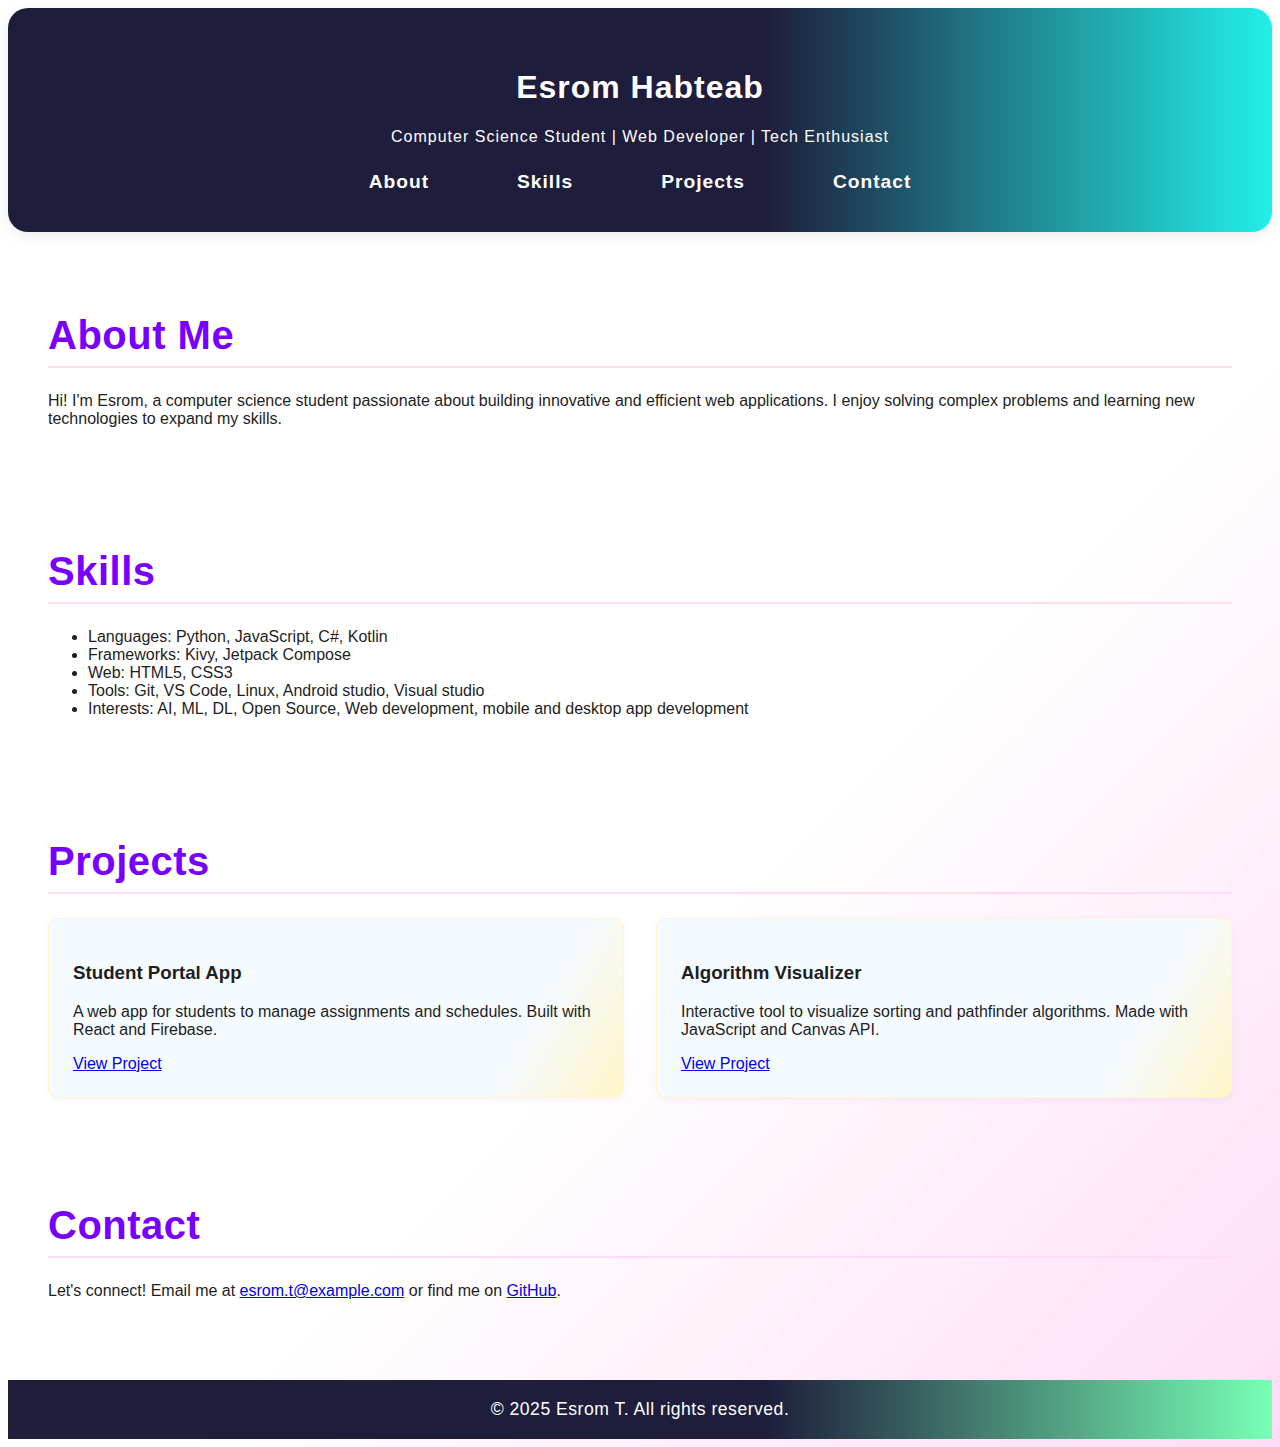
<file: index.html>
<!DOCTYPE html>
<html lang="en">
<head>
    <meta charset="UTF-8">
    <meta name="viewport" content="width=device-width, initial-scale=1.0">
    <title>Esrom's Portfolio</title>
    <link rel="stylesheet" href="styles.css">
</head>
<body>
    <header>
        <h1>Esrom Habteab</h1>
        <p>Computer Science Student | Web Developer | Tech Enthusiast</p>
        <nav>
            <a href="#about">About</a>
            <a href="#skills">Skills</a>
            <a href="#projects">Projects</a>
            <a href="#contact">Contact</a>
        </nav>
    </header>

    <section id="about">
        <h2>About Me</h2>
        <p>
            Hi! I'm Esrom, a computer science student passionate about building innovative and efficient web applications. I enjoy solving complex problems and learning new technologies to expand my skills.
        </p>
    </section>

    <section id="skills">
        <h2>Skills</h2>
        <ul>
            <li>Languages: Python, JavaScript, C#, Kotlin</li>
            <li>Frameworks: Kivy, Jetpack Compose</li>
            <li>Web: HTML5, CSS3</li>
            <li>Tools: Git, VS Code, Linux, Android studio, Visual studio</li>
            <li>Interests: AI, ML, DL, Open Source, Web development, mobile and desktop app development</li>
        </ul>
    </section>

    <section id="projects">
        <h2>Projects</h2>
        <div class="projects">
            <div class="project">
                <h3>Student Portal App</h3>
                <p>A web app for students to manage assignments and schedules. Built with React and Firebase.</p>
                <a href="#" target="_blank">View Project</a>
            </div>
            <div class="project">
                <h3>Algorithm Visualizer</h3>
                <p>Interactive tool to visualize sorting and pathfinder algorithms. Made with JavaScript and Canvas API.</p>
                <a href="#" target="_blank">View Project</a>
            </div>
            <!-- Add more projects as needed -->
        </div>
    </section>

    <section id="contact">
        <h2>Contact</h2>
        <p>
            Let's connect! Email me at <a href="mailto:esrom.t@example.com">esrom.t@example.com</a> or find me on <a href="https://github.com/Gomida05" target="_blank">GitHub</a>.
        </p>
    </section>

    <footer>
        &copy; 2025 Esrom T. All rights reserved.
    </footer>
</body>
</html>
</file>
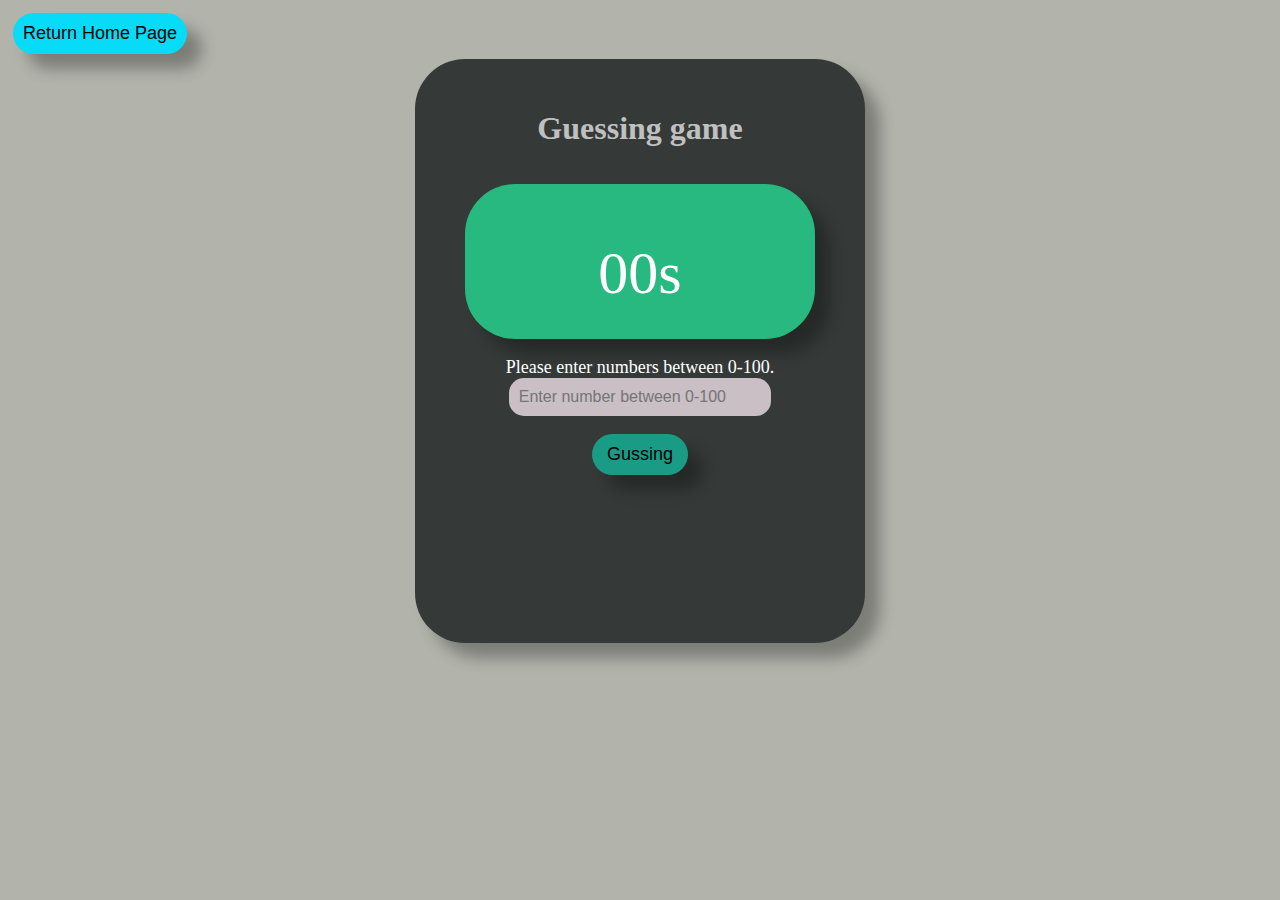
<file: randomGame/index.html>
<html lang="en">
<head>
    <meta charset="UTF-8">
    <meta name="viewport" content="width=device-width, initial-scale=1.0">
    <title>Guessing game</title>
    <link rel="stylesheet" href="/randomGame/style.css">
    <script src="/randomGame/index.js"></script>
</head>
<body>
   <button type="button" id="goBack" onclick="mainPage()">Return Home Page</button>


    
    <div>
        <h1>Guessing game</h1>
        <div id="divOfTimer">
            <p id="demo">00s</p>
        </div>
        <br>
        <label for="txt">Please enter numbers between 0-100.</label>
        <input id="txt" onkeypress="checkKey(event)" type="number"  placeholder="Enter number between 0-100">
        <br> <br>
        <button id="btn" type="button" onclick="play()">Gussing</button> <br>
        <br>
        <label id="ans"></label>
    </div>
    
</body>
</html>
</file>
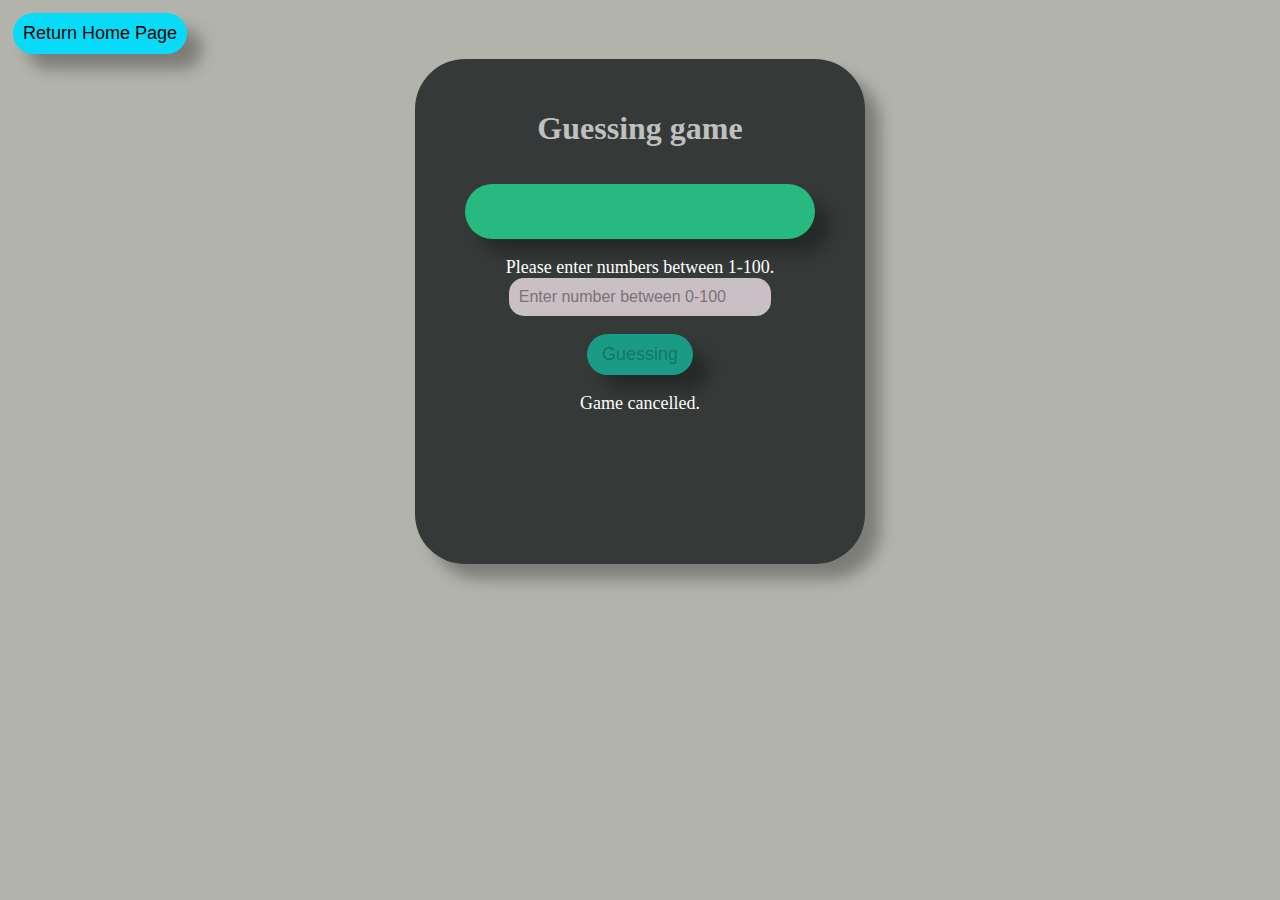
<file: RandomGame/index.html>
<html lang="en">
<head>
    <meta charset="UTF-8">
    <meta name="viewport" content="width=device-width, initial-scale=1.0">
    <title>Guessing game</title>
    <link rel="stylesheet" href="style.css">
    <script src="index.js"></script>
    <link rel="icon" href="https://cdn-icons-png.flaticon.com/512/616/616494.png" type="image/x-icon">
</head>
<body>
   <button type="button" id="goBack" onclick="mainPage()">Return Home Page</button>


    
    <div>
        <h1>Guessing game</h1>
        <div id="divOfTimer">
            <p id="demo">00s</p>
        </div>
        <br>
        <label for="txt">Please enter numbers between 1-100.</label>
        <input id="txt" onkeypress="checkKey(event)" type="number"  placeholder="Enter number between 0-100">
        <br> <br>
        <button id="btn" type="button" onclick="play()">Guessing</button> <br>
        <br>
        <label id="ans"></label>
    </div>
    
</body>
</html>
</file>
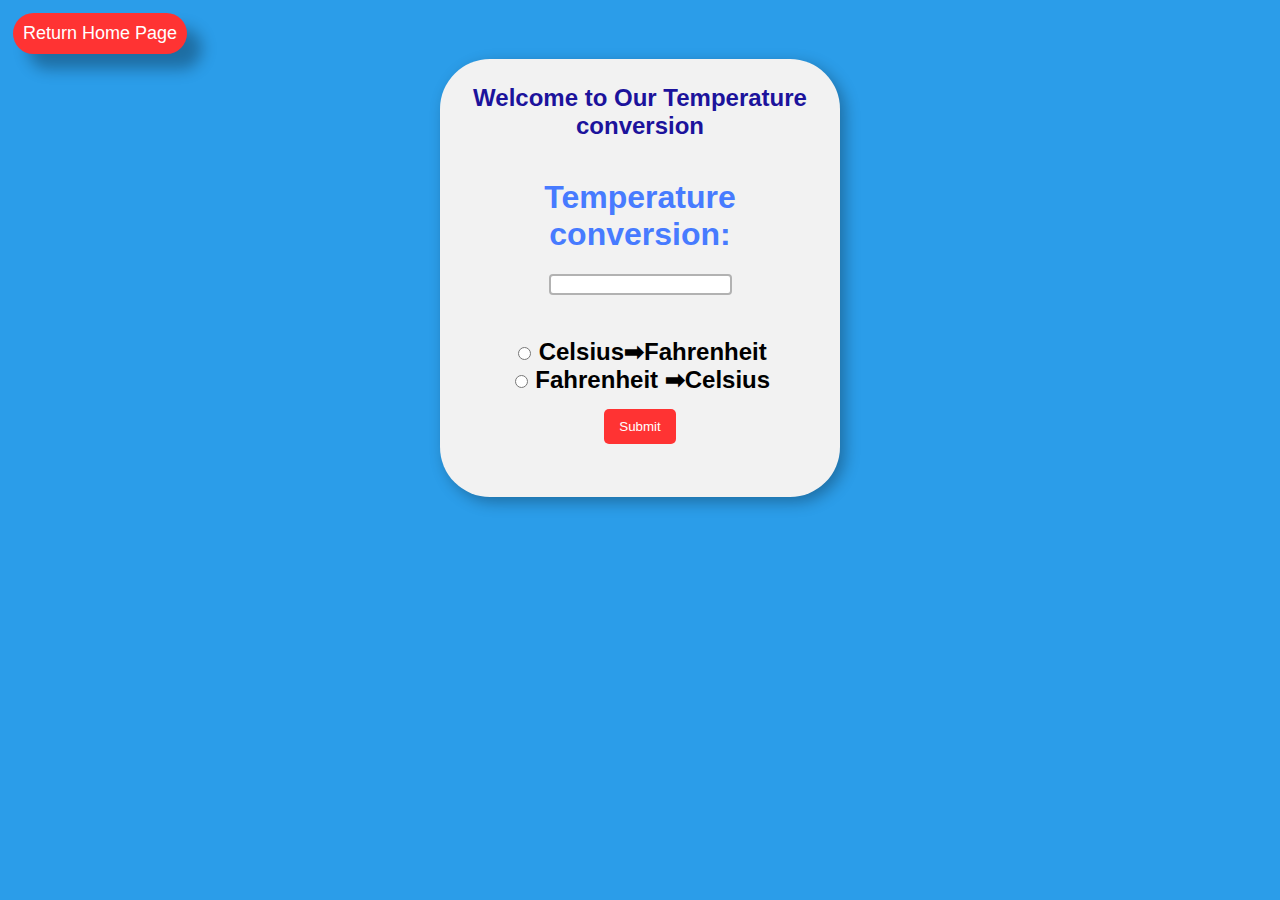
<file: Temperature/index.html>
<!DOCTYPE html>
<html lang="en">
<head>
    <meta charset="UTF-8">
    <meta  name="viewport" content="width=device-width, initial-scale=1.0">
    <title>Temperature</title>
    <link rel="stylesheet" href="style.css">
    <script src="index.js" defer></script>
</head>
<body>
    
    <button type="button" id="goBack" ondblclick="mainPage()" onclick="mainPage()">Return Home Page</button>
    <form>
        <h1 id="h2">Welcome to Our Temperature conversion</h1>
        <h1>Temperature conversion:</h1>
        <input type="number" onkeypress="checkKey(event)" id="textBox"> <br>
        <label for="textBox"></label> <br>
        
        <input type="radio" name="new" id="toTempId">
        <label for="toTempIds">Celsius➡Fahrenheit</label> <br>
        <input type="radio" name="new" id="form">
        <label for="form">Fahrenheit ➡Celsius</label> <br>
        
        <button type="button" onclick="convert()" ondblclick="convert()">Submit</button> <br>
        <p id="result"></p>
    </form>
    
</body>
</html>
</file>
<file: styles.css>
body {
    font-family: 'Segoe UI', Tahoma, Geneva, Verdana, sans-serif;
    margin: 0;
    background: linear-gradient(135deg, rgb(255,255,255) 60%, rgb(255,220,245) 100%);
    color: rgb(30,30,30);
    min-height: 100vh;
    font-size: 16px;
    box-sizing: border-box;
    /* Prevent content from touching the edge */
    padding: 0.5rem;
}
header {
    background: linear-gradient(90deg, rgb(30,30,60) 60%, rgb(34, 239, 232) 100%);
    color: #fff;
    padding: 2.5rem 0 2rem 0;
    text-align: center;
    box-shadow: 0 4px 16px rgba(0,0,0,0.08);
    border-radius: 20px;
    margin: 0 auto;
    letter-spacing: 1px;
}
nav {
    margin-top: 1.2rem;
    display: flex;
    flex-wrap: wrap;
    justify-content: center;
    gap: 0.5rem;
}
nav a {
    color: #fff;
    text-decoration: none;
    margin: 0 1.0rem;
    font-weight: bold;
    padding: 0.4rem 1rem;
    border-radius: 4px;
    transition: background 0.2s, color 0.2s;
    display: inline-block;
    font-size: 1rem;
}
nav a:hover, nav a:focus {
    background: rgb(12, 223, 188);
    color: #fff;
}

#homescreen {
    background: rgb(12, 223, 188);
    color: #fff;
}


section:hover {
    box-shadow: 0 8px 32px rgba(255,120,120,0.13);
}
h2 {
    color: rgb(120,0,255);
    border-bottom: 2px solid rgb(255,220,245);
    padding-bottom: 0.5rem;
    margin-bottom: 1.5rem;
    font-size: 2rem;
    letter-spacing: 0.5px;
}
.projects {
    display: grid;
    grid-template-columns: repeat(auto-fit, minmax(260px, 1fr));
    gap: 2rem;
}
#download-button {
    background: linear-gradient(90deg, rgb(30,30,60) 60%, rgb(120,255,180) 100%);
    color: #fff;
    padding: 1rem 2rem;
    border-radius: 8px;
    font-size: 1.2rem;
    font-weight: bold;
    border: none;
    cursor: pointer;
    transition: background 0.2s, transform 0.2s;
}
#download-button:hover, #download-button:focus {
    transform: translateY(-6px) scale(1.03);
    box-shadow: 0 8px 32px rgba(120,0,255,0.13);
    border-color: rgb(120,0,255);
    cursor: pointer;
}

#temperature-button {
    background: linear-gradient(90deg, rgb(0,140,255) 60%, rgb(255,220,120) 100%);
    color: #fff;
    padding: 1rem 2rem;
    border-radius: 8px;
    font-size: 1.2rem;
    font-weight: bold;
    border: none;
    cursor: pointer;
    transition: background 0.2s, transform 0.2s;
    box-shadow: 0 2px 8px rgba(255,140,0,0.10);
}
#temperature-button:hover, #temperature-button:focus {
    transform: translateY(-6px) scale(1.03);
    box-shadow: 0 8px 32px rgba(255,140,0,0.18);
    border-color: rgb(0,140,255);
    background: linear-gradient(90deg, rgb(0,140,255) 60%, rgb(255,230,160) 100%);
}

#guessing-button {
    background: linear-gradient(90deg, rgb(255,140,0) 60%, rgb(120,255,255) 100%);
    color: #fff;
    padding: 1rem 2rem;
    border-radius: 8px;
    font-size: 1.2rem;
    font-weight: bold;
    border: none;
    cursor: pointer;
    transition: background 0.2s, transform 0.2s;
}
#guessing-button:hover, #guessing-button:focus {
    transform: translateY(-6px) scale(1.03);
    box-shadow: 0 8px 32px rgba(0,140,255,0.18);
    border-color: rgb(255,140,0);
    background: linear-gradient(90deg, rgb(255,140,0) 60%, rgb(120,255,255) 100%);
}
#guessing-button:active {
    transform: translateY(0px) scale(1);
    box-shadow: 0 2px 8px rgba(0,140,255,0.10);
    background: linear-gradient(90deg, rgb(255,140,0) 60%, rgb(120,255,255) 100%);
}

.project {
    background: linear-gradient(120deg, rgb(245,250,255) 80%, rgb(255,245,200) 100%);
    padding: 1.5rem;
    border-radius: 10px;
    box-shadow: 0 2px 8px rgba(120,0,255,0.06);
    transition: transform 0.15s, box-shadow 0.15s;
    border: 1px solid rgb(255,245,200);
}
.project:hover {
    transform: translateY(-6px) scale(1.03);
    box-shadow: 0 8px 32px rgba(120,0,255,0.13);
    border-color: rgb(120,0,255);
}
footer {
    text-align: center;
    padding: 1.2rem 0;
    background: linear-gradient(90deg, rgb(30,30,60) 60%, rgb(120,255,180) 100%);
    color: #fff;
    margin-top: 2.5rem;
    font-size: 1.1rem;
    letter-spacing: 0.5px;
}


.contact-container {
    
    background: #f9fbfd;
    border-radius: 10px;
    padding: 18px 20px 12px 20px;
    max-width: 420px;
    margin: 0 auto 24px auto;
    box-shadow: 0 2px 8px rgba(0,0,0,0.04);
}
.contact-container p {
    margin-bottom: 12px;
    font-size: 1.1em;
    text-align: center;
}
.contact-links {
    display: flex;
    gap: 12px;
    justify-content: center;
    flex-wrap: wrap;
}
.contact-link {
    display: inline-flex;
    align-items: center;
    text-decoration: none;
    padding: 6px 14px;
    border-radius: 6px;
    transition: background 0.2s, color 0.2s, box-shadow 0.2s;
    font-weight: 500;
    font-size: 1em;
    box-shadow: 0 1px 3px rgba(0,0,0,0.03);
}
.contact-link .icon {
    width: 22px;
    height: 22px;
    margin-right: 7px;
    vertical-align: middle;
}
.email-link {
    background: #fff;
    color: #d44638;
    border: 1px solid #d44638;
}
.email-link:hover {
    background: #d44638;
    color: #fff;
}
.linkedin-link {
    background: #eef6fa;
    color: #0077b5;
    border: 1px solid #0077b5;
}
.linkedin-link:hover {
    background: #0077b5;
    color: #fff;
}
.github-link {
    background: #f5f5f5;
    color: #24292e;
    border: 1px solid #24292e;
}
.github-link:hover {
    background: #24292e;
    color: #fff;
}
.github-badge {
    font-family: 'Segoe UI', Arial, sans-serif;
    font-size: 15px;
    font-weight: 600;
    background: #24292e;
    color: #fff;
    border-radius: 4px;
    padding: 2px 8px;
    margin-left: 2px;
}
.github-link:hover .github-badge {
    background: #fff;
    color: #24292e;
}


/* Responsive Style*/
@media (max-width: 900px) {
    section {
        max-width: 98vw;
        margin: 1.5rem 1vw;
        padding: 1.5rem;
    }
    .projects {
        grid-template-columns: 1fr 1fr;
        gap: 1.2rem;
    }
}
@media (max-width: 9000px) {
    body {
        font-size: 16px;
    }
    header {
        padding: 2.5rem 0 2rem 0;
    }
    nav a {
        margin: 0 1.5rem;
        font-size: 1.2rem;
    }
    section {
        padding: 1.5rem;
        margin: 1.5rem 1rem;
        border-radius: 10px;
    }
    h2 {
        font-size: 2.5rem;
    }
    .projects {
        grid-template-columns: repeat(auto-fit, minmax(260px, 1fr));
        gap: 2rem;
    }
}

@media (max-width: 600px) {
    body {
        font-size: 15px;
    }
    header {
        padding: 1.5rem 0 1rem 0;
    }
    nav {
        flex-direction: column;
        gap: 0.2rem;
    }
    nav a {
        margin: 0.2rem 0;
        font-size: 1rem;
        width: 100%;
        text-align: center;
    }
    section {
        padding: 1rem;
        margin: 1rem 0.5rem;
        border-radius: 10px;
    }
    h2 {
        font-size: 1.3rem;
    }
    .projects {
        grid-template-columns: 1fr;
        gap: 1rem;
    }
    #download-button {
        width: 100%;
        font-size: 1rem;
        padding: 0.8rem 0;
    }
    .project {
        padding: 1rem;
        border-radius: 8px;
    }
    footer {
        font-size: 1rem;
        padding: 0.8rem 0;
        margin-top: 1.2rem;
    }

    #temperature-button {
        width: 100%;
        font-size: 1rem;
        padding: 0.8rem 0;
    }
    
    .contact-container {
        padding: 12px 6px 8px 6px;
    }
    .contact-links {
        flex-direction: column;
        gap: 8px;
    }
}
</file>
<file: randomGame/style.css>
body {
    background-color: rgb(178, 179, 171);
}

div {
    background-color: rgb(53, 58, 56);
    text-align: center;
    color: #ffffff;
    max-width: 350px;
    margin: auto;
    padding: 100px;
    padding-top: 30px;
    padding-left: 50px;
    padding-right: 50px;
    padding-bottom: 150px;
    border-radius: 50px;
    box-shadow: 15px 15px 15px hsla(0, 0%,0%,0.3);
}
button{
    cursor: pointer;
}

h1 {
    color: rgb(192, 192, 192);
    font-size: xx-large;
    padding-bottom: 15px;
}
#goBack{
    padding-top: 35px;
    background-color: rgb(8, 219, 247);
    margin-top: 15px;
    font-size: large;
    padding: 10px;
    border: none;
    margin: 5px;
    border-radius: 50px;
    box-shadow: 15px 15px 15px hsla(0, 0%,0%,0.3);
}
#goBack:hover{
    background-color: #4CAF50;
}

#btn {
    background-color: rgba(0, 255, 213, 0.493);
    margin-top: 15px;
    font-size: large;
    padding: 10px 15px 10px 15px;
    border: none;
    margin: auto;
    position: relative;
    border-radius: 50px;
    box-shadow: 15px 15px 15px hsla(0, 0%,0%,0.3);
}

input {
    background-color: rgb(201, 191, 196);
    border-color: rgb(0, 0, 0);
    border-radius: 15px;
    text-align: start;
    font-size: medium;
    width: 75%;
    padding: 10px ;
    border: none;
}
input:hover{
    border-color: rgb(0, 0, 0);
}



label{
    padding-bottom: 85%;
    font-size: large;
}



#demo{
    /* padding-top: 5px; */
    text-align: center;
    font-size: 60px;
    margin-top: 25px;
    align-items: center;
}


#divOfTimer {
    background-color: rgb(39, 185, 127);
    text-align: center;
    color: #ffffff;
    max-width: 350px;
    max-height: 100px;
    align-items: center;
    padding-top: 30px;
    padding-left: 50px;
    padding-right: 50px;
    padding-bottom: 25px;
    border-radius: 50px;
    box-shadow: 15px 15px 15px hsla(0, 0%,0%,0.3);
}
</file>
<file: RandomGame/style.css>
body {
    background-color: rgb(178, 179, 171);
}

div {
    background-color: rgb(53, 58, 56);
    text-align: center;
    color: #ffffff;
    max-width: 350px;
    margin: auto;
    padding: 100px;
    padding-top: 30px;
    padding-left: 50px;
    padding-right: 50px;
    padding-bottom: 150px;
    border-radius: 50px;
    box-shadow: 15px 15px 15px hsla(0, 0%,0%,0.3);
}
button{
    cursor: pointer;
}

h1 {
    color: rgb(192, 192, 192);
    font-size: xx-large;
    padding-bottom: 15px;
}
#goBack{
    padding-top: 35px;
    background-color: rgb(8, 219, 247);
    margin-top: 15px;
    font-size: large;
    padding: 10px;
    border: none;
    margin: 5px;
    border-radius: 50px;
    box-shadow: 15px 15px 15px hsla(0, 0%,0%,0.3);
}
#goBack:hover{
    background-color: #4CAF50;
}

#btn {
    background-color: rgba(0, 255, 213, 0.493);
    margin-top: 15px;
    font-size: large;
    padding: 10px 15px 10px 15px;
    border: none;
    margin: auto;
    position: relative;
    border-radius: 50px;
    box-shadow: 15px 15px 15px hsla(0, 0%,0%,0.3);
}

input {
    background-color: rgb(201, 191, 196);
    border-color: rgb(0, 0, 0);
    border-radius: 15px;
    text-align: start;
    font-size: medium;
    width: 75%;
    padding: 10px ;
    border: none;
}
input:hover{
    border-color: rgb(0, 0, 0);
}



label{
    padding-bottom: 85%;
    font-size: large;
}



#demo{
    /* padding-top: 5px; */
    text-align: center;
    font-size: 60px;
    margin-top: 25px;
    align-items: center;
}


#divOfTimer {
    background-color: rgb(39, 185, 127);
    text-align: center;
    color: #ffffff;
    max-width: 350px;
    max-height: 100px;
    align-items: center;
    padding-top: 30px;
    padding-left: 50px;
    padding-right: 50px;
    padding-bottom: 25px;
    border-radius: 50px;
    box-shadow: 15px 15px 15px hsla(0, 0%,0%,0.3);
}
</file>
<file: Temperature/style.css>
body{
    font-family:Arial, sans-serif;
    background-color: hsl(204, 81%, 54%);

}


h1{
    color: hsl(223, 100%, 64%);
}

#h2 {
    color: rgb(28, 19, 156);
    margin: auto;
    text-align: center;
    padding-bottom: 5%;
    align-items: center;
    font-size: x-large;
}
#goBack{
    padding-top: 35px;
    background-color: hsl(0, 100%, 60%);
    margin-top: 15px;
    font-size: large;
    padding: 10px;
    border: none;
    margin: 5px;
    border-radius: 50px;
    box-shadow: 15px 15px 15px hsla(0, 0%,0%,0.3);
}
#goBack:hover{
    background-color: #4CAF50;
}


form {
    background-color: hsl(0, 0%, 95%);
    text-align: center;
    max-width: 350px;
    margin: auto;
    padding: 25px;
    border-radius: 50px;
    box-shadow: 5px 5px 15px hsla(0, 0%,0%,0.3);

}

#textBox{
    width: 50%;
    text-align: 2em;
    border: 2px solid hsla(0, 0%,0%,0.3);
    border-radius: 4px;
    margin-bottom: 15px; 
}
label{
    font-size: 1.5em;
    font-weight: bold;
}
button {
    margin-top: 15px;
    background-color: hsl(0, 100%, 60%);
    color:white;
    border: none;
    padding: 10px 15px;
    border-radius:5px ;
    cursor: pointer;
}
button:hover{
    background-color: hsl(0, 100%, 50%);

}

#result{
    font-size: 1.7em;
    font-weight: bold;
}
</file>
